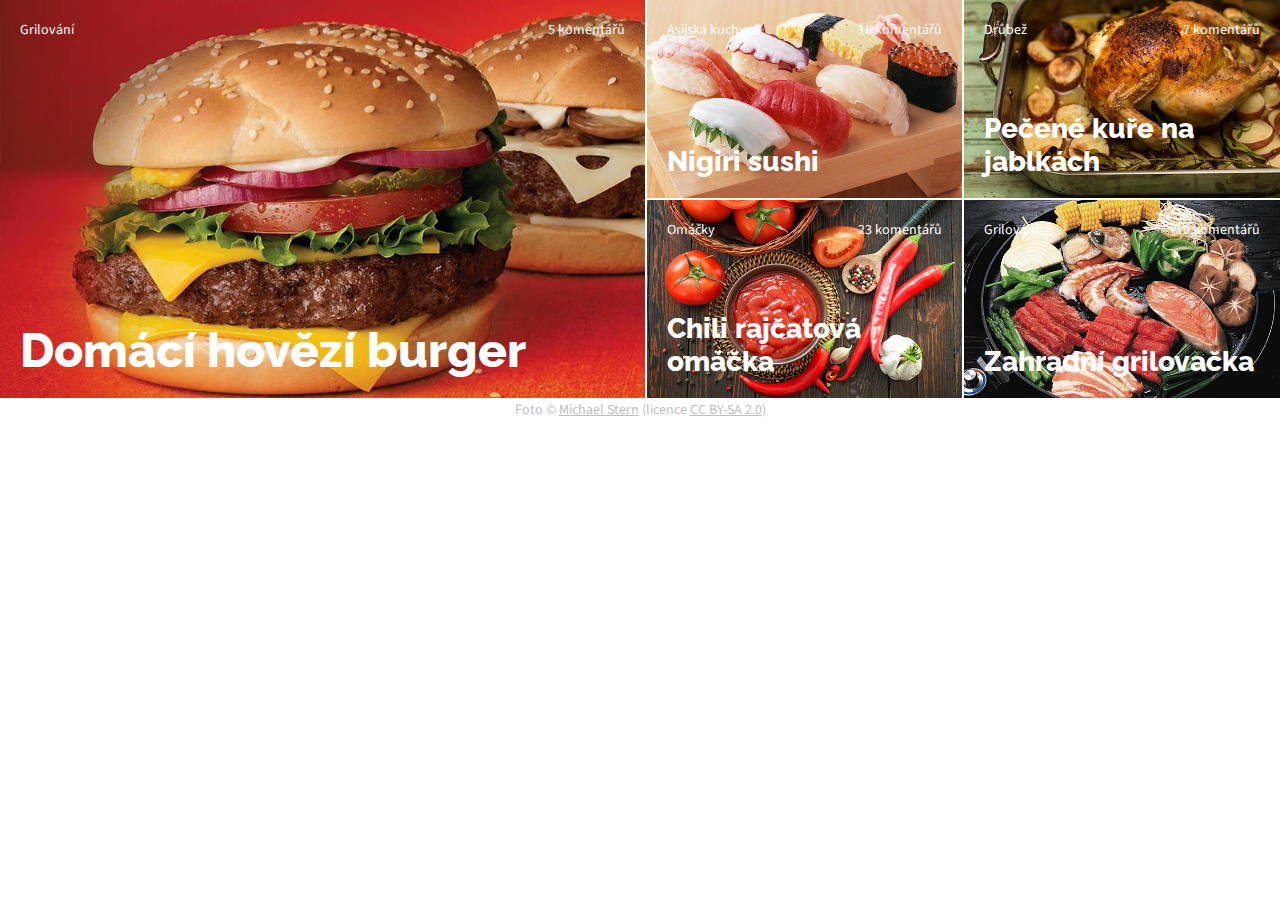
<file: index.html>
<!DOCTYPE html>
<html>

<head>
    <meta charset="utf-8">
    <meta http-equiv="X-UA-Compatible" content="IE=edge,chrome=1">
    <meta name="viewport" content="width=device-width, initial-scale=1">
    <title>Recepty</title>
    <link href="https://fonts.googleapis.com/css?family=Source+Sans+Pro:400,700|Raleway:600,800&amp;subset=latin-ext"
        rel="stylesheet">
    <link rel="preconnect" href="https://fonts.googleapis.com">
    <link rel="preconnect" href="https://fonts.gstatic.com" crossorigin>
    <link href="https://fonts.googleapis.com/css2?family=Raleway&display=swap" rel="stylesheet">
    <link rel="stylesheet" type="text/css" href="style.css">
</head>

<body>
    <div class="recepty-celek">
        <!-- hlavni recept -->
        <div class="hlavni-recept">
            <ul class="popisek">
                <li>Grilování</li>
                <li>5 komentářů</li>
            </ul>

            <h1>Domácí hovězí burger</h1>
        </div>

        <div class="male-recepty">
            <!-- maly recept 2 -->
            <div class="sushi">
                <ul class="popisek">
                    <li>Asijská kuchyně</li>
                    <li>16 komentářů</li>
                </ul>

                <h2>Nigiri sushi</h2>
            </div>

            <!-- maly recept 3 -->
            <div class="drubez">
                <ul class="popisek">
                    <li>Drůbež</li>
                    <li>7 komentářů</li>
                </ul>

                <h2>Pečené kuře na jablkách</h2>
            </div>

            <!-- maly recept 4 -->
            <div class="omacky">
                <ul class="popisek">
                    <li>Omáčky</li>
                    <li>23 komentářů</li>
                </ul>

                <h2>Chili rajčatová omáčka</h2>
            </div>

            <!-- maly recept 5 -->
            <div class="grilovani">
                <ul class="popisek">
                    <li>Grilování</li>
                    <li>19 komentářů</li>
                </ul>

                <h2>Zahradní grilovačka</h2>
            </div>
        </div>
    </div>

    <div class="paticka">
        <p>Foto &copy; <a href="https://www.flickr.com/photos/68711844@N07/">Michael Stern</a> (licence <a
                href="https://creativecommons.org/licenses/by-sa/2.0/">CC BY-SA 2.0</a>)</p>
    </div>


</body>

</html>
</file>
<file: style.css>
/* nejsme vcerejsi, pouzivame moderni box model */
html {
    box-sizing: border-box;
}

*,
:after,
:before {
    box-sizing: inherit;
}


/* -------------------------------------------------- */

/*
pouzivame mobile first pristup
tj. vychozi styly mimo media query jsou pro nejmensi mobilni zarizeni (telefony)
s pribyvajici sirkou pridavame media query pro...
tablety:
@media (min-width: 480px) {
}
notebook/pc:
@media (min-width: 860px) {
}
*/


body {
    margin: 0;
    font-family: 'Source Sans Pro', sans-serif;
    display: flex;
    flex-direction: column;
}

.paticka {
    text-align: center;
    font-size: 14px;
    color: silver;
}

.paticka a {
    color: silver;
}


/* ------------------------------- */
/* ----- DOLE BUDE TVOJE CSS ----- */
/* ------------------------------- */

/* nadpisy */
h1 {
    font-family: "Raleway", sans-serif;
    font-size: 28px;
    font-weight: 800;
    color: white;
    padding: 10px;
    margin: 0;
}

h2 {
    font-family: "Raleway", sans-serif;
    font-size: 18px;
    font-weight: 800;
    color: white;
    padding: 10px;
    display: flex;
    margin: 0;
}

/* hlavní recept */
.hlavni-recept {
    min-height: 200px;
    background: url("images/burger.jpg");
    background-size: cover;
    background-position: center center;
    margin: 0;
    border-bottom: 2px solid white;
    display: flex;
    flex-direction: column;
    justify-content: space-between;
}

/* popisek */
.popisek {
    list-style-type: none;
    font-size: 14px;
    font-weight: 400;
    color: white;
    padding: 10px;
    margin: 0;
    display: flex;
    justify-content: space-between;
}

/* sushi */
.sushi {
    background: url("images/sushi.jpg");
}

/* Drůbež */
.drubez {
    background: url("images/kure.jpg");
}

/* omáčky */
.omacky {
    background: url("images/rajcata.jpg");
}

/* grilování */
.grilovani {
    background: url("images/grilovani.jpg");
}

/* velikost malých receptů  */
.sushi,
.drubez,
.grilovani,
.omacky {
    min-height: 90px;
    background-size: cover;
    background-position: center center;
    border-bottom: 2px solid white;
    display: flex;
    flex-direction: column;
    justify-content: space-between;
}

/* zarovnání položek ve flexboxu */
.hlavni-recept,
.sushi,
.omacky {
    display: flex;
    order: -1;
}

/* paticka */
.paticka p {
    height: 30px;
    margin: 0;
    padding: 0;
}

/* tablet */
@media (min-width: 480px) {

    /* nadpisy pro tablet */
    h1 {
        font-size: 36px;
        font-weight: 800;
        padding: 20px;
    }

    h2 {
        font-size: 22px;
        font-weight: 800;
        padding: 20px;
    }

    .popisek {
        padding: 20px;
    }

    /* hlavní recept pro tablet */
    .hlavni-recept {
        min-height: 250px;
        background: url("images/burger.jpg");
        background-size: cover;
        background-position: center center;
    }

    /* malé recepty pro tablet */
    .male-recepty {
        display: flex;
        flex-direction: row;
        flex-wrap: wrap;
    }

    .sushi,
    .drubez,
    .grilovani,
    .omacky {
        min-height: 150px;
        background-size: cover;
        background-position: center center;
        display: flex;
        flex-basis: 50%;
    }

    .sushi,
    .omacky {
        border-right: 2px solid white;
    }

    /* zarovnání položek ve flexboxu pro tablet */
    .hlavni-recept,
    .sushi,
    .omacky {
        display: flex;
        order: 0;
    }
}

/* PC */
@media (min-width: 860px) {

    /* nadpisy pro PC */
    h1 {
        font-size: 48px;
        font-weight: 800;
        padding: 20px;
    }

    h2 {
        font-size: 28px;
        font-weight: 800;
        padding: 20px;
    }

    .popisek {
        padding: 20px;
    }

    /* rozložení receptů pro PC */
    .recepty-celek {
        display: flex;
        flex-direction: row;
    }

    /* hlavní recept pro PC */
    .hlavni-recept {
        min-height: 400px;
        background: url("images/burger.jpg");
        background-size: cover;
        background-position: center center;
        display: flex;
        flex-basis: 100%;
    }

    /* malé recepty pro PC */
    .sushi,
    .drubez,
    .grilovani,
    .omacky {
        min-height: 200px;
        background-size: cover;
        background-position: center center;
        display: flex;
        flex-basis: 50%;
    }

    .hlavni-recept,
    .sushi,
    .omacky {
        border-right: 2px solid white;
    }




}
</file>
